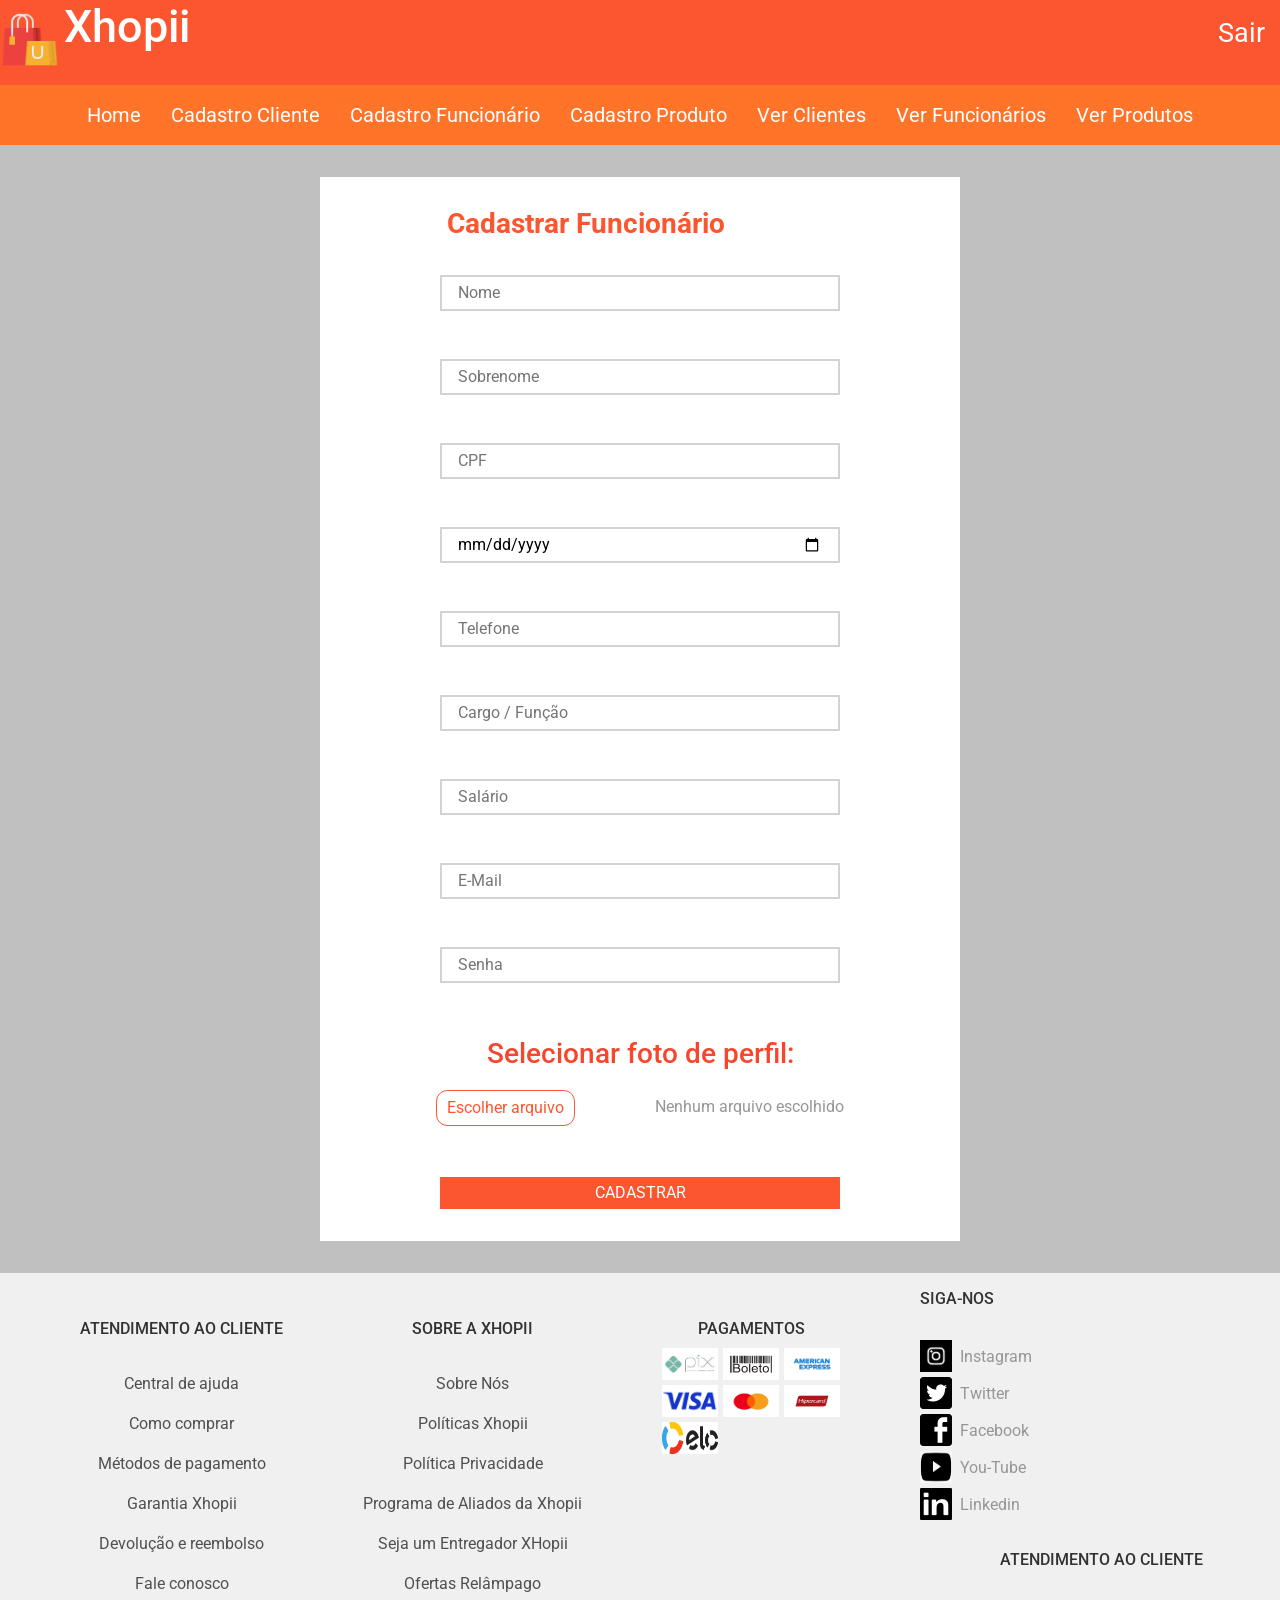
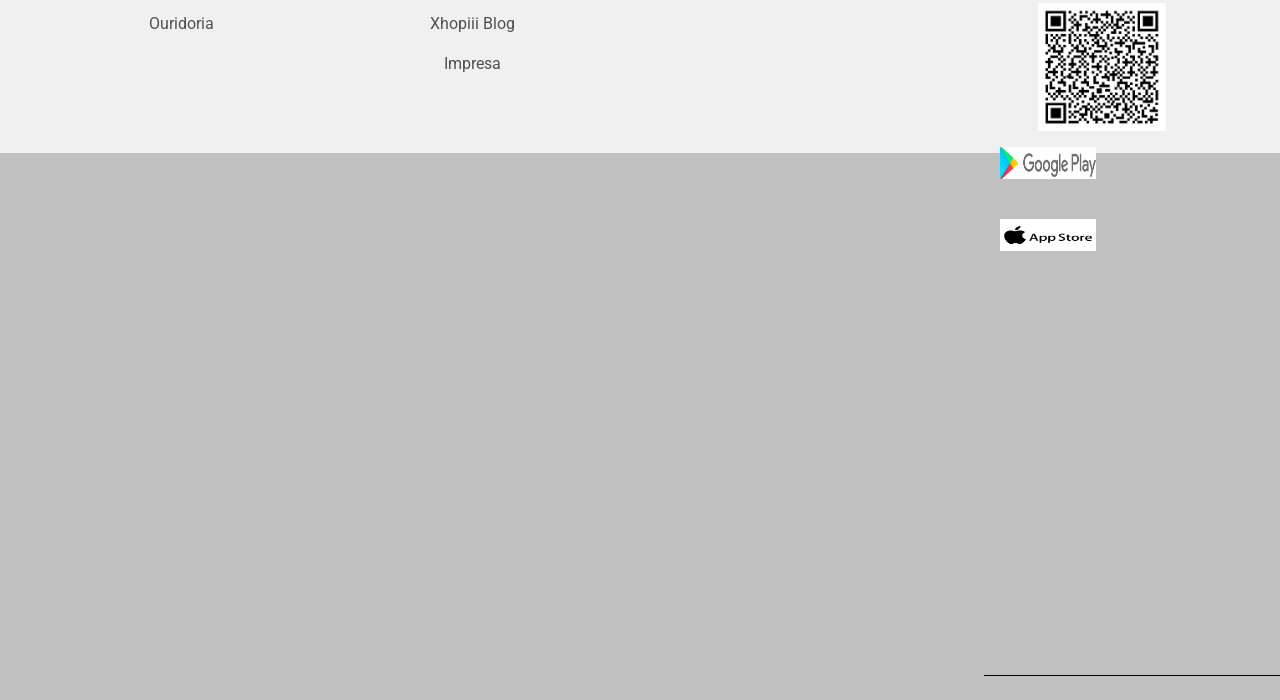
<file: view/CadastrarFuncionario.html>
<!DOCTYPE html>
<html lang="pt-BR">

<head>
    <meta charset="UTF-8">
    <link rel="shortcut icon" href="../assets/favicon\favicon.ico" type="img/x-ico">

    <link href="https://cdn.jsdelivr.net/npm/bootstrap@5.3.2/dist/css/bootstrap.min.css" rel="stylesheet"
        integrity="sha384-T3c6CoIi6uLrA9TneNEoa7RxnatzjcDSCmG1MXxSR1GAsXEV/Dwwykc2MPK8M2HN" crossorigin="anonymous">

    <link href='http://fonts.googleapis.com/css?family=Roboto' rel='stylesheet' type='text/css'>

    <link rel="stylesheet" type="text/css" href="../assets/style.css">

    <script type="text/javascript" src="../assets/script.js"></script>

    <title>Xhopii</title>
</head>

<body class="cadastrar-cliente">

    <header>
        <img src="../assets/img/logo.png">
        <h1>Xhopii</h1>
        <a class="btn-sair" href="Login.html"><p class="btn-sair">Sair</p></a>
    </header>
    <nav class="menu-horizontal">
        <ul>
            <li><a href="../index.html">Home</a></li>
            <li><a href="CadastroCliente.html">Cadastro Cliente</a></li>
            <li><a href="CadastrarFuncionario.html">Cadastro Funcionário</a></li>
            <li><a href="CadastrarProduto.html">Cadastro Produto</a></li>
            <li><a href="VerCliente.html">Ver Clientes</a></li>
            <li><a href="VerFuncionario.html">Ver Funcionários</a></li>
            <li><a href="VerProduto.html">Ver Produtos</a></li>
        </ul>
    </nav>

    <section class="forms-cadastrar">
        <h3 class="titulo-forms-funcionario">Cadastrar Funcionário</h3>
        <input class="forms" type="text" id="nome" name="nome" placeholder="Nome">
        <input class="forms" type="text" id="sobrenome" name="sobrenome" placeholder="Sobrenome">
        <input class="forms" type="text" id="cpf" name="cpf" placeholder="CPF">
        <input class="forms" type="date" id="data-nascimento" name="data-nascimento" placeholder="Data de Nascimento">
        <input class="forms" type="text" id="telefone" name="telefone" placeholder="Telefone">
        <input class="forms" type="text" id="cargo" name="cargo" placeholder="Cargo / Função">
        <input class="forms" type="text" id="salario" name="salario" placeholder="Salário">
        <input class="forms" type="text" id="email" name="email" placeholder="E-Mail">
        <input class="forms" type="password" id="senha" name="senha" placeholder="Senha">

        <h3>Selecionar foto de perfil:</h3>
        <section class="forms-upload">

            <section>
                <input class="forms-img-perfil" type="file" id="img-perfil">
                <label class="forms-img-perfil" for="img-perfil">Escolher arquivo</label>
            </section>
            <section>
                <p class="id-img-perfil" id="id-img-perfil">Nenhum arquivo escolhido</p>
            </section>

        </section>
        <input class="forms-btn-cadastrar" type="submit" id="cadastrar" name="cadastrar" value="CADASTRAR">
    </section>

    <footer class="rodape">
        <section class="rodape-divisao">
            <h3>ATENDIMENTO AO CLIENTE</h3>
            <br>
            <a class="text-footer">
                <p>Central de ajuda</p>
                <p>Como comprar</p>
                <p>Métodos de pagamento</p>
                <p>Garantia Xhopii</p>
                <p>Devolução e reembolso</p>
                <p>Fale conosco</p>
                <p>Ouridoria</p>
            </a>
        </section>

        <section class="rodape-divisao">
            <h3>SOBRE A XHOPII</h3>
            <br>
            <a class="text-footer">
                <p>Sobre Nós</p>
                <p>Políticas Xhopii</p>
                <p>Política Privacidade</p>
                <p>Programa de Aliados da Xhopii</p>
                <p>Seja um Entregador XHopii</p>
                <p>Ofertas Relâmpago</p>
                <p>Xhopiii Blog</p>
                <p>Impresa</p>
            </a>
        </section>

        <section class="rodape-divisao">
            <h3>PAGAMENTOS</h3>
            <section class="rodape-img-pagamento">
                <section class="grid-container">
                    <section class="grid-item"> <img src="../assets/img\pix-img.jpg"> </section>
                    <section class="grid-item"> <img src="../assets/img\boleto-img.jpg"> </section>
                    <section class="grid-item"> <img src="../assets/img\americanExpress-img.png"> </section>
                    <section class="grid-item"> <img src="../assets/img\visa-img.png"> </section>
                    <section class="grid-item"> <img src="../assets/img\mastercard-img.jpg"> </section>
                    <section class="grid-item"> <img src="../assets/img\hipercard-img.jpg"> </section>
                    <section class="grid-item"> <img src="../assets/img\elo-img.png"> </section>
                </section>
            </section>
        </section>

        <sectionv class="rodape-divisao">
            <h3>SIGA-NOS</h3>
            <section class="rodape-img-socialmedia">
                <br>
                <img src="../assets/img\instagram-img.jpg">
                <p class="txt-socialmedia">Instagram</p>
                <img src="../assets/img\twitter-img.png">
                <p class="txt-socialmedia">Twitter</p>
                <img src="../assets/img\facebook-img.png">
                <p class="txt-socialmedia">Facebook</p>
                <img src="../assets/img\youtube-img.png">
                <p class="txt-socialmedia">You-Tube</p>
                <img src="../assets/img\linkedin-img.png">
                <p class="txt-socialmedia">Linkedin</p>
            </section>
        </section>

        <section class="rodape-divisao">
            <h3>ATENDIMENTO AO CLIENTE</h3>
            <br>
            <img class="img-qrcode" src="../assets/img\qrcode.jpg">
            <section class="rodape-img-atendimento">

                <img src="../assets/img\googleplay-img.png">
                <br>
                <img src="../assets/img\applestore-img.png">
            </section>
        </section>
        <section class="footer-copyright"></section>
        <br>
        <divsection class="copyright">&copy; 2026 Xhopii. Todos os direitos reservados </section>
    </footer>
</body>
</html>
</file>
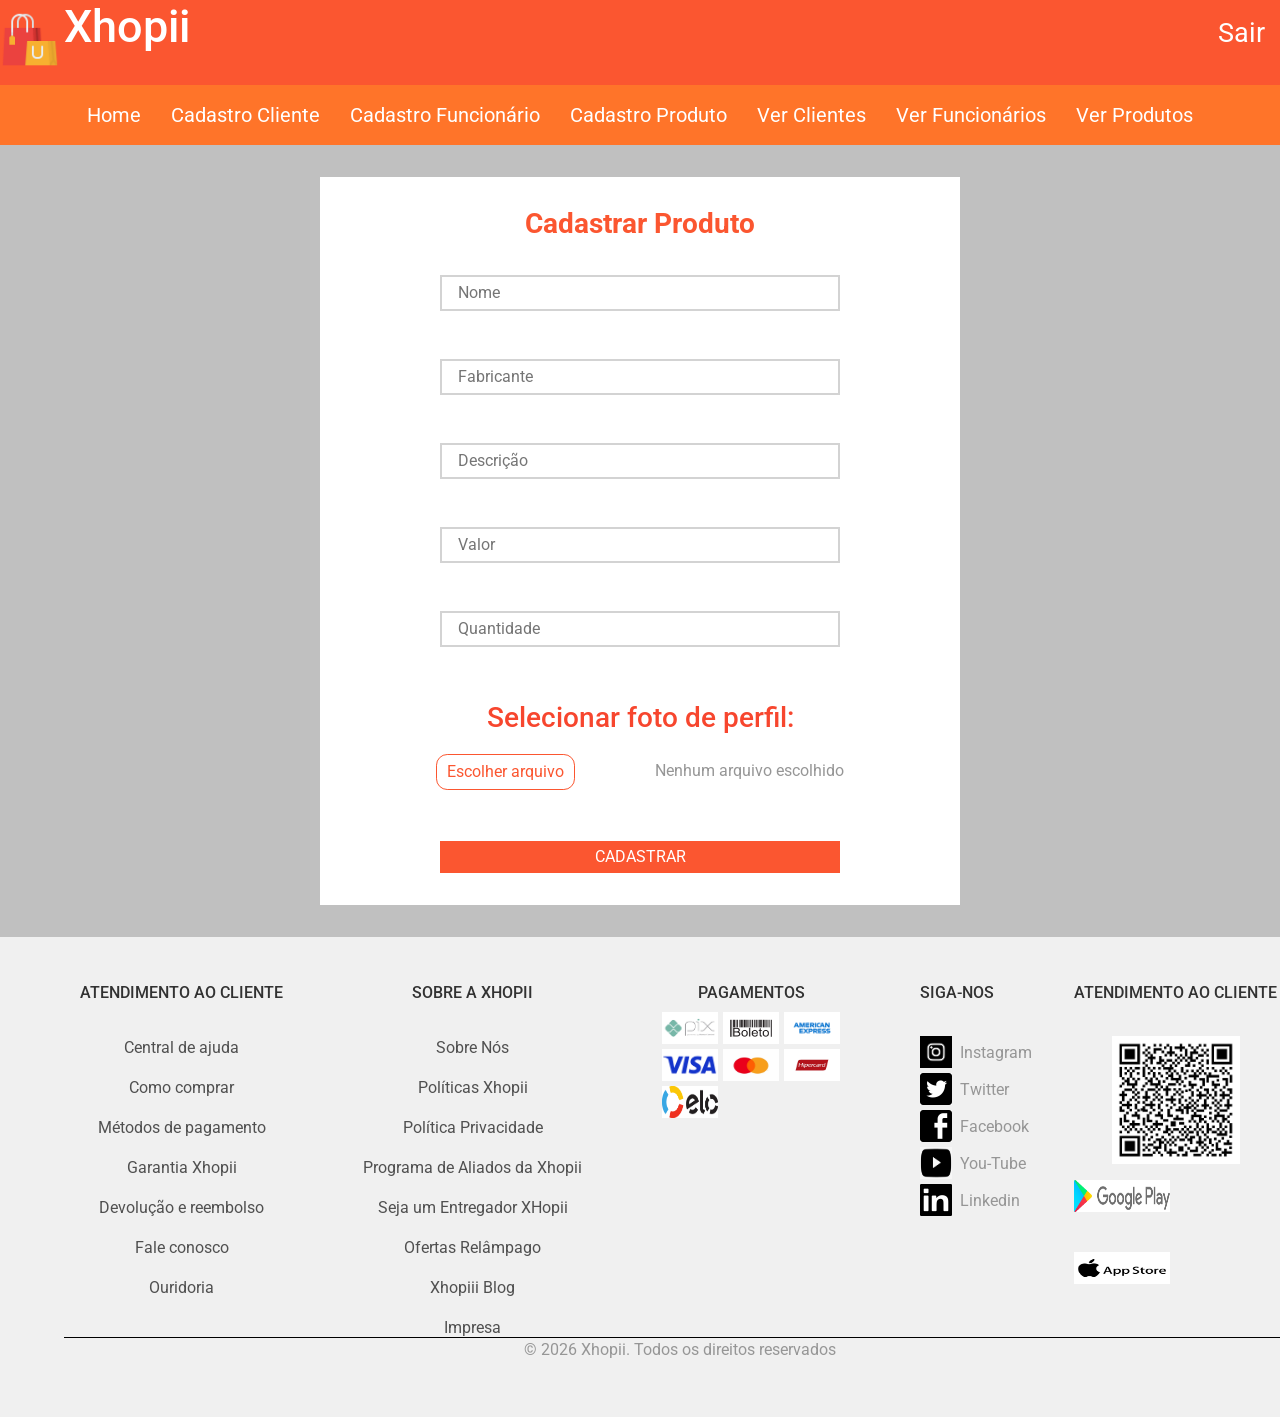
<file: view/CadastrarProduto.html>
<!DOCTYPE html>
<html lang="pt-BR">

<head>
    <meta charset="UTF-8">
    <link rel="shortcut icon" href="../assets/favicon\favicon.ico" type="img/x-ico">

    <link href="https://cdn.jsdelivr.net/npm/bootstrap@5.3.2/dist/css/bootstrap.min.css" rel="stylesheet"
        integrity="sha384-T3c6CoIi6uLrA9TneNEoa7RxnatzjcDSCmG1MXxSR1GAsXEV/Dwwykc2MPK8M2HN" crossorigin="anonymous">

    <link href='http://fonts.googleapis.com/css?family=Roboto' rel='stylesheet' type='text/css'>

    <link rel="stylesheet" type="text/css" href="../assets/style.css">

    <script type="text/javascript" src="../assets/script.js"></script>

    <title>Xhopii</title>
</head>

<body class="cadastrar-cliente">

    <header>
        <img src="../assets/img/logo.png">
        <h1>Xhopii</h1>
        <a class="btn-sair" href="Login.html"><p class="btn-sair">Sair</p></a>
    </header>
    <nav class="menu-horizontal">
        <ul>
            <li><a href="../index.html">Home</a></li>
            <li><a href="CadastroCliente.html">Cadastro Cliente</a></li>
            <li><a href="CadastrarFuncionario.html">Cadastro Funcionário</a></li>
            <li><a href="CadastrarProduto.html">Cadastro Produto</a></li>
            <li><a href="VerCliente.html">Ver Clientes</a></li>
            <li><a href="VerFuncionario.html">Ver Funcionários</a></li>
            <li><a href="VerProduto.html">Ver Produtos</a></li>
        </ul>
    </nav>

    <section class="forms-cadastrar">
        <h3 class="titulo-forms-produto">Cadastrar Produto</h3>
        <input class="forms" type="text" id="nome" name="nome" placeholder="Nome">
        <input class="forms" type="text" id="fabricante" name="fabricante" placeholder="Fabricante">    
        <input class="forms" type="text" id="descricao" name="descricao" placeholder="Descrição">    
        <input class="forms" type="text" id="valor" name="valor" placeholder="Valor">    
        <input class="forms" type="text" id="quantidade" name="quantidade" placeholder="Quantidade">    
            

        <h3>Selecionar foto de perfil:</h3>
        <section class="forms-upload">

            <section>
                <input class="forms-img-perfil" type="file" id="img-perfil">
                <label class="forms-img-perfil" for="img-perfil">Escolher arquivo</label>
            </section>
            <section>
                <p class="id-img-perfil" id="id-img-perfil">Nenhum arquivo escolhido</p>
            </section>

        </section>
        <input class="forms-btn-cadastrar" type="submit" id="cadastrar" name="cadastrar" value="CADASTRAR">
    </section>

    <footer class="rodape">
        <section class="rodape-divisao">
            <h3>ATENDIMENTO AO CLIENTE</h3>
            <br>
            <a class="text-footer">
                <p>Central de ajuda</p>
                <p>Como comprar</p>
                <p>Métodos de pagamento</p>
                <p>Garantia Xhopii</p>
                <p>Devolução e reembolso</p>
                <p>Fale conosco</p>
                <p>Ouridoria</p>
            </a>
        </section>

        <section class="rodape-divisao">
            <h3>SOBRE A XHOPII</h3>
            <br>
            <a class="text-footer">
                <p>Sobre Nós</p>
                <p>Políticas Xhopii</p>
                <p>Política Privacidade</p>
                <p>Programa de Aliados da Xhopii</p>
                <p>Seja um Entregador XHopii</p>
                <p>Ofertas Relâmpago</p>
                <p>Xhopiii Blog</p>
                <p>Impresa</p>
            </a>
        </section>

        <section class="rodape-divisao">
            <h3>PAGAMENTOS</h3>
            <section class="rodape-img-pagamento">
                <section class="grid-container">
                    <section class="grid-item"> <img src="../assets/img\pix-img.jpg"> </section>
                    <section class="grid-item"> <img src="../assets/img\boleto-img.jpg"> </section>
                    <section class="grid-item"> <img src="../assets/img\americanExpress-img.png"> </section>
                    <section class="grid-item"> <img src="../assets/img\visa-img.png"> </section>
                    <section class="grid-item"> <img src="../assets/img\mastercard-img.jpg"> </section>
                    <section class="grid-item"> <img src="../assets/img\hipercard-img.jpg"> </section>
                    <section class="grid-item"> <img src="../assets/img\elo-img.png"> </section>
                </section>
            </section>
        </section>

        <section class="rodape-divisao">
            <h3>SIGA-NOS</h3>
            <section class="rodape-img-socialmedia">
                <br>
                <img src="../assets/img\instagram-img.jpg">
                <p class="txt-socialmedia">Instagram</p>
                <img src="../assets/img\twitter-img.png">
                <p class="txt-socialmedia">Twitter</p>
                <img src="../assets/img\facebook-img.png">
                <p class="txt-socialmedia">Facebook</p>
                <img src="../assets/img\youtube-img.png">
                <p class="txt-socialmedia">You-Tube</p>
                <img src="../assets/img\linkedin-img.png">
                <p class="txt-socialmedia">Linkedin</p>
            </section>
        </section>

        <section class="rodape-divisao">
            <h3>ATENDIMENTO AO CLIENTE</h3>
            <br>
            <img class="img-qrcode" src="../assets/img\qrcode.jpg">
            <section class="rodape-img-atendimento">

                <img src="../assets/img\googleplay-img.png">
                <br>
                <img src="../assets/img\applestore-img.png">
            </section>
        </section>
        <section class="footer-copyright"></section>
        <br>
        <section class="copyright">&copy; 2026 Xhopii. Todos os direitos reservados </section>
    </footer>
</body>
</html>
</file>
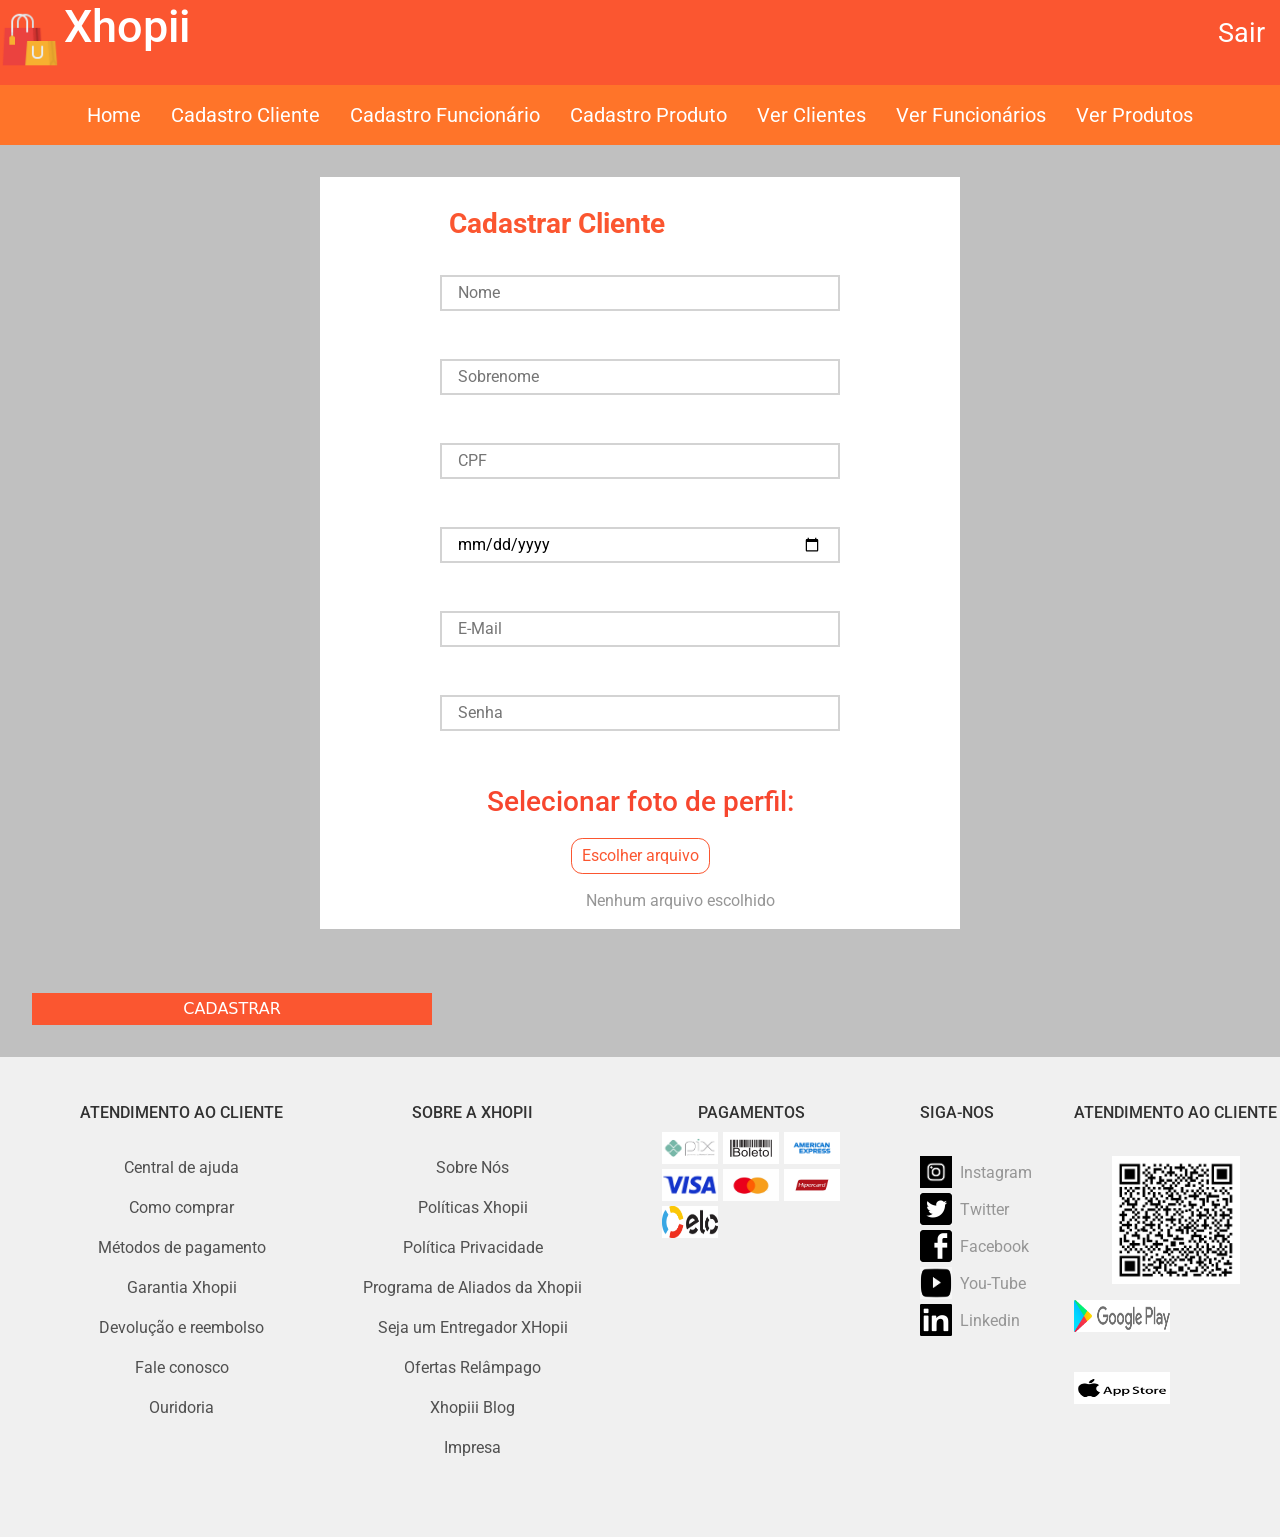
<file: view/CadastroCliente.html>
<!DOCTYPE html>
<html lang="pt-BR">

<head>
    <meta charset="UTF-8">
    <link rel="shortcut icon" href="../assets/favicon\favicon.ico" type="img/x-ico">

    <link href="https://cdn.jsdelivr.net/npm/bootstrap@5.3.2/dist/css/bootstrap.min.css" rel="stylesheet"
        integrity="sha384-T3c6CoIi6uLrA9TneNEoa7RxnatzjcDSCmG1MXxSR1GAsXEV/Dwwykc2MPK8M2HN" crossorigin="anonymous">

    <link href='http://fonts.googleapis.com/css?family=Roboto' rel='stylesheet' type='text/css'>

    <link rel="stylesheet" type="text/css" href="../assets/style.css">

    <script type="text/javascript" src="../assets/script.js"></script>

    <title>Xhopii</title>
</head>

<body class="cadastrar-cliente">

    <header>
        <img src="../assets/img/logo.png">
        <h1>Xhopii</h1>
        <a class="btn-sair" href="Login.html"><p class="btn-sair">Sair</p></a>
    </header>
    <nav class="menu-horizontal">
        <ul>
            <li><a href="../index.html">Home</a></li>
            <li><a href="CadastroCliente.html">Cadastro Cliente</a></li>
            <li><a href="CadastrarFuncionario.html">Cadastro Funcionário</a></li>
            <li><a href="CadastrarProduto.html">Cadastro Produto</a></li>
            <li><a href="VerCliente.html">Ver Clientes</a></li>
            <li><a href="VerFuncionario.html">Ver Funcionários</a></li>
            <li><a href="VerProduto.html">Ver Produtos</a></li>
        </ul>
    </nav>

    <section class="forms-cadastrar">
        <h3 class="titulo-forms-cliente">Cadastrar Cliente</h3>
        <input class="forms" type="text" id="nome" name="nome" placeholder="Nome">
        <input class="forms" type="text" id="sobrenome" name="sobrenome" placeholder="Sobrenome">
        <input class="forms" type="text" id="cpf" name="cpf" placeholder="CPF">
        <input class="forms" type="date" id="data-nascimento" name="data-nascimento" placeholder="Data de Nascimento">
        <input class="forms" type="text" id="email" name="email" placeholder="E-Mail">
        <input class="forms" type="password" id="senha" name="senha" placeholder="Senha">

        <h3>Selecionar foto de perfil:</h3>
        <section class="forms-upload">

            <disectionv>
                <input class="forms-img-perfil" type="file" id="img-perfil">
                <label class="forms-img-perfil" for="img-perfil">Escolher arquivo</label>
            </section>
            <section>
                <p class="id-img-perfil" id="id-img-perfil">Nenhum arquivo escolhido</p>
            </section>

        </section>
        <input class="forms-btn-cadastrar" type="submit" id="cadastrar" name="cadastrar" value="CADASTRAR">
    </section>

    <footer class="rodape">
        <section class="rodape-divisao">
            <h3>ATENDIMENTO AO CLIENTE</h3>
            <br>
            <a class="text-footer">
                <p>Central de ajuda</p>
                <p>Como comprar</p>
                <p>Métodos de pagamento</p>
                <p>Garantia Xhopii</p>
                <p>Devolução e reembolso</p>
                <p>Fale conosco</p>
                <p>Ouridoria</p>
            </a>
        </section>

        <section class="rodape-divisao">
            <h3>SOBRE A XHOPII</h3>
            <br>
            <a class="text-footer">
                <p>Sobre Nós</p>
                <p>Políticas Xhopii</p>
                <p>Política Privacidade</p>
                <p>Programa de Aliados da Xhopii</p>
                <p>Seja um Entregador XHopii</p>
                <p>Ofertas Relâmpago</p>
                <p>Xhopiii Blog</p>
                <p>Impresa</p>
            </a>
        </section>

        <section class="rodape-divisao">
            <h3>PAGAMENTOS</h3>
            <section class="rodape-img-pagamento">
                <section class="grid-container">
                    <section class="grid-item"> <img src="../assets/img\pix-img.jpg"> </section>
                    <section class="grid-item"> <img src="../assets/img\boleto-img.jpg"> </section>
                    <section class="grid-item"> <img src="../assets/img\americanExpress-img.png"> </section>
                    <section class="grid-item"> <img src="../assets/img\visa-img.png"> </section>
                    <section class="grid-item"> <img src="../assets/img\mastercard-img.jpg"> </section>
                    <section class="grid-item"> <img src="../assets/img\hipercard-img.jpg"> </section>
                    <section class="grid-item"> <img src="../assets/img\elo-img.png"> </section>
                </section>
            </section>
        </section>

        <section class="rodape-divisao">
            <h3>SIGA-NOS</h3>
            <section class="rodape-img-socialmedia">
                <br>
                <img src="../assets/img\instagram-img.jpg">
                <p class="txt-socialmedia">Instagram</p>
                <img src="../assets/img\twitter-img.png">
                <p class="txt-socialmedia">Twitter</p>
                <img src="../assets/img\facebook-img.png">
                <p class="txt-socialmedia">Facebook</p>
                <img src="../assets/img\youtube-img.png">
                <p class="txt-socialmedia">You-Tube</p>
                <img src="../assets/img\linkedin-img.png">
                <p class="txt-socialmedia">Linkedin</p>
            </section>
        </section>

        <section class="rodape-divisao">
            <h3>ATENDIMENTO AO CLIENTE</h3>
            <br>
            <img class="img-qrcode" src="../assets/img\qrcode.jpg">
            <section class="rodape-img-atendimento">

                <img src="../assets/img\googleplay-img.png">
                <br>
                <img src="../assets/img\applestore-img.png">
            </section>
        </section>
        <section class="footer-copyright"></div>
        <br>
        <section class="copyright">&copy; 2026 Xhopii. Todos os direitos reservados </section>
    </footer>
</body>
</html>
</file>
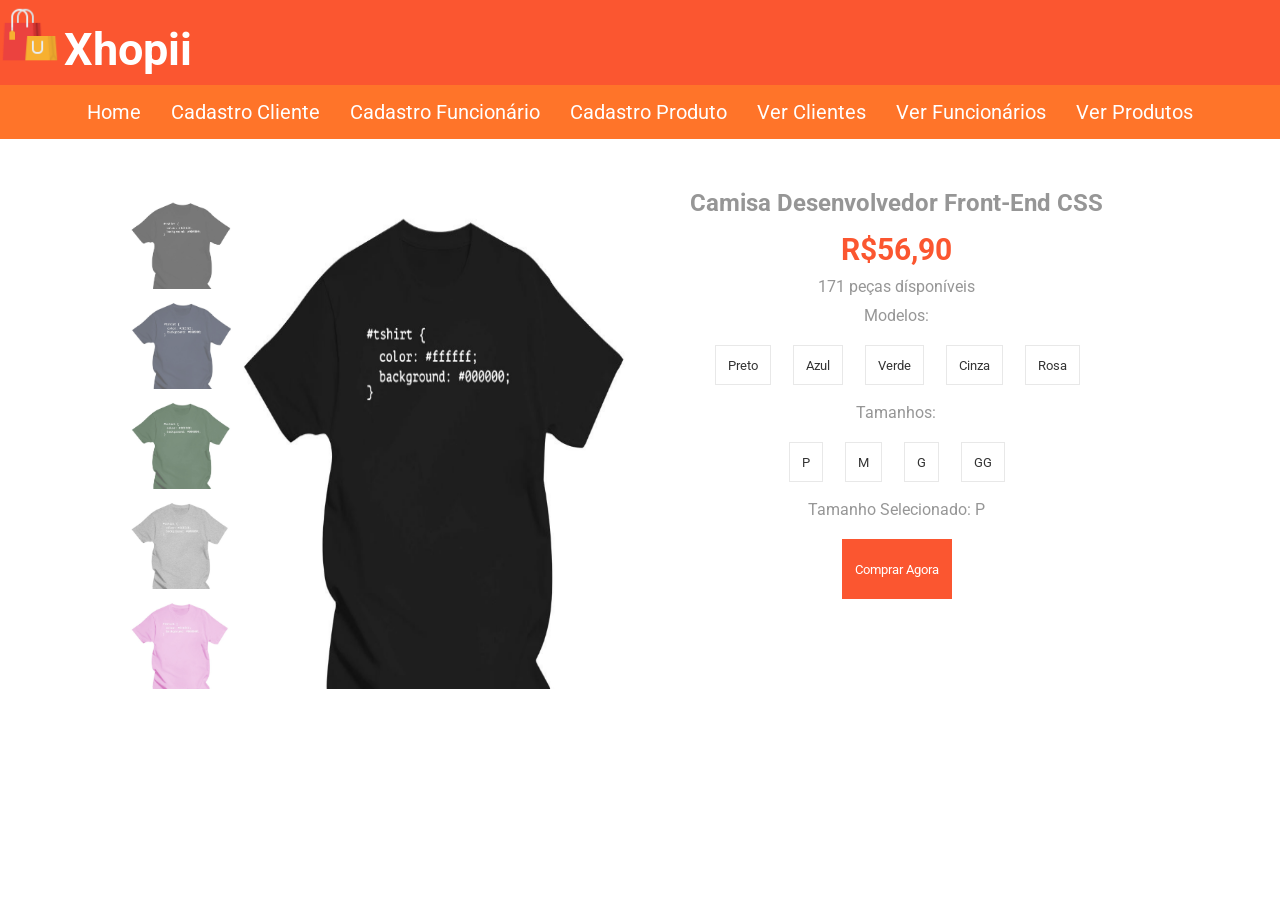
<file: view/Camiseta.html>
<!DOCTYPE html>
<html lang="pt-BR">
<head>
    <meta charset="UTF-8">
    <link rel="shortcut icon" href="assets/favicon\favicon.ico" type="img/x-ico">
    <link href='http://fonts.googleapis.com/css?family=Roboto' rel='stylesheet' type='text/css'>
    <link rel="stylesheet" type="text/css" href="../assets/style.css">
    <script type="text/javascript" src="../assets/script.js"></script>
    <title>Xhopii</title>
</head>
<body>
    
    <header>
        <img src="../assets/img/logo.png">
        <h1>Xhopii</h1>
    </header>
    <nav class="menu-horizontal">
        <ul>
            <li><a href="../index.html">Home</a></li>
            <li><a href="CadastroCliente.html">Cadastro Cliente</a></li>
            <li><a href="CadastrarFuncionario.html">Cadastro Funcionário</a></li>
            <li><a href="CadastrarProduto.html">Cadastro Produto</a></li>
            <li><a href="VerCliente.html">Ver Clientes</a></li>
            <li><a href="VerFuncionario.html">Ver Funcionários</a></li>
            <li><a href="VerProduto.html">Ver Produtos</a></li>
        </ul>
    </nav>
    <section class="produto-imagem">
        <section class="produto-miniatura">
            <img id="produto1" onclick="TrocarImg(this)" src="../assets/img/produto1.png">
            <img id="produto2" onclick="TrocarImg(this)" src="../assets/img/produto2.png">
            <img id="produto3" onclick="TrocarImg(this)" src="../assets/img/produto3.png">
            <img id="produto4" onclick="TrocarImg(this)" src="../assets/img/produto4.png">
            <img id="produto5" onclick="TrocarImg(this)" src="../assets/img/produto5.png">
        </section>
        <section class="produto-principal">
            <img id="imgPrincipal" src="../assets/img/produto1.png">
        </section>
    </section>

    <section class="produto-detalhes">
        <h1>Camisa Desenvolvedor Front-End CSS</h1>
        <h2 id="precoProduto">R$56,90</h2>
        <p id="qtdDisponivel" >171 peças dísponíveis</p>
        <p>Modelos:</p>
        <button class="botao" id="btnModeloPreto" onclick="TrocarImg(this)">Preto</button>
        <button class="botao" id="btnModeloAzul" onclick="TrocarImg(this)">Azul</button>
        <button class="botao" id="btnModeloVerde" onclick="TrocarImg(this)">Verde</button>
        <button class="botao" id="btnModeloCinza" onclick="TrocarImg(this)">Cinza</button>
        <button class="botao" id="btnModeloRosa" onclick="TrocarImg(this)">Rosa</button>

        <p>Tamanhos:</p>
        <button class="botao" id="btnTamanhoP" onclick="TrocarTamanho(this)">P</button>
        <button class="botao" id="btnTamanhoM" onclick="TrocarTamanho(this)">M</button>
        <button class="botao" id="btnTamanhoG" onclick="TrocarTamanho(this)">G</button>
        <button class="botao" id="btnTamanhoGG" onclick="TrocarTamanho(this)">GG</button>
        <p id="tamanhoSelecionado" >Tamanho Selecionado: P</p>
        <button id="botaoComprar">Comprar Agora</button>
    </section>
</body>
</html>
</file>
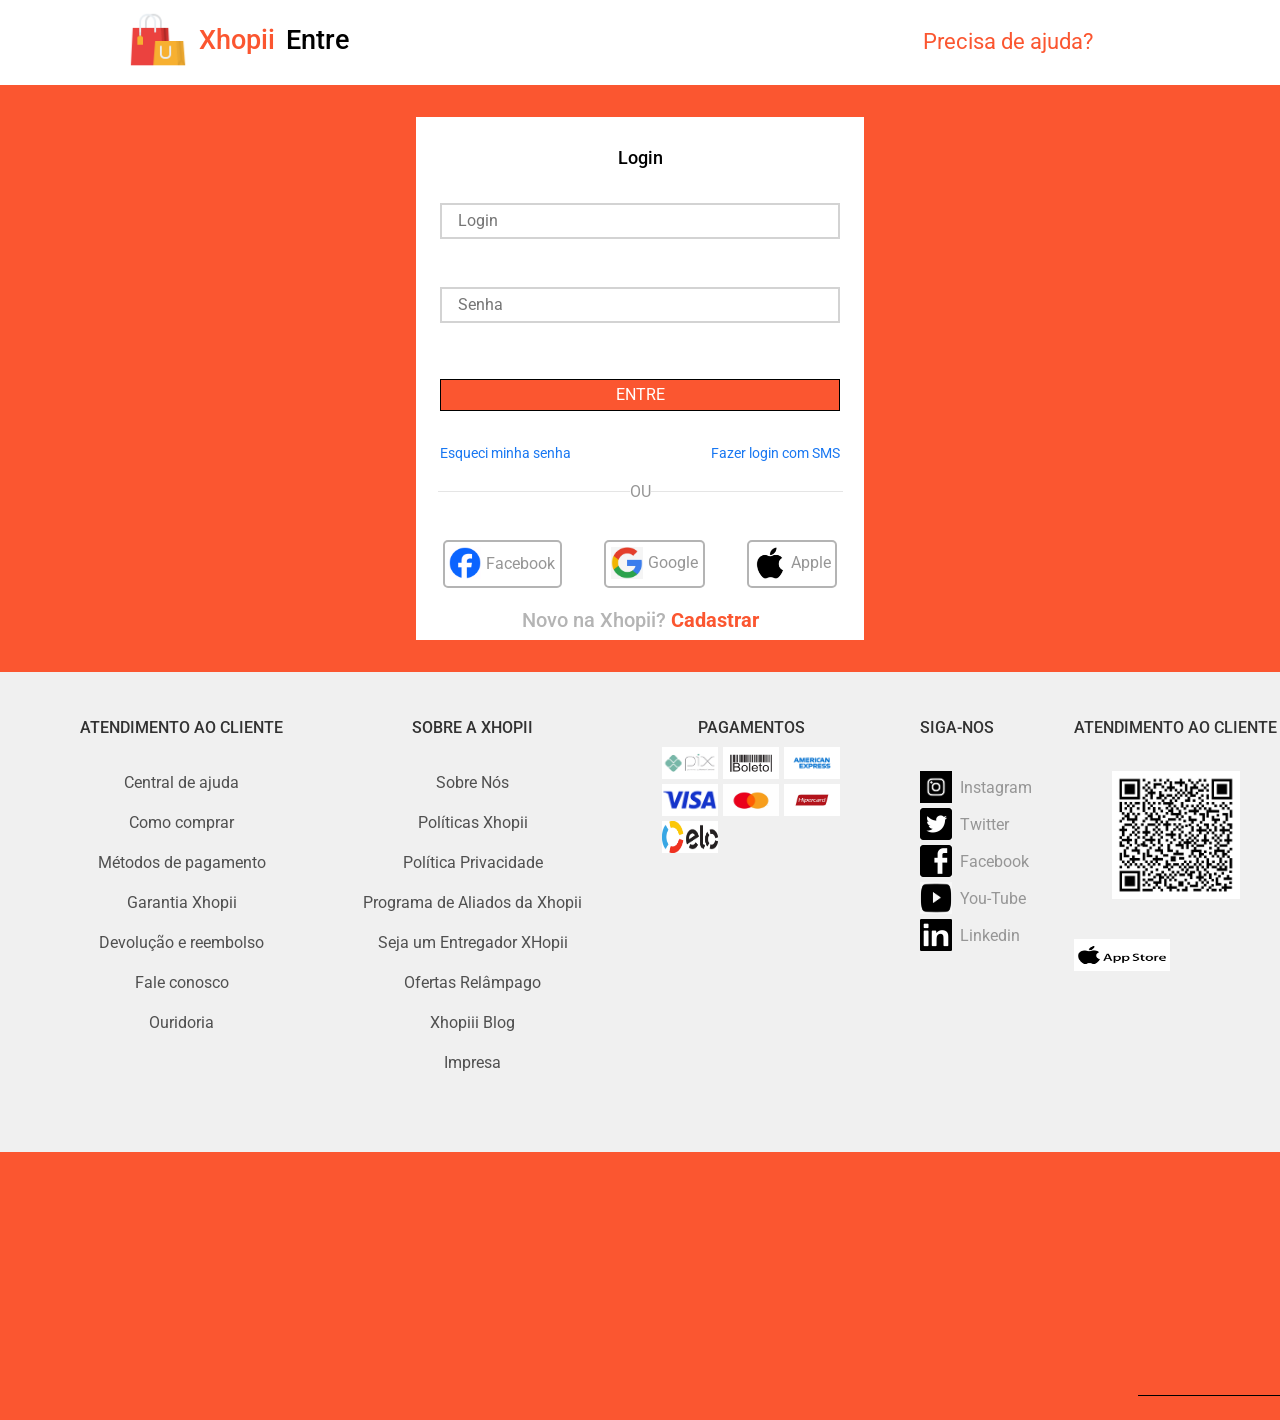
<file: view/Login.html>
<!DOCTYPE html>
<html lang="pt-BR">

<head>
    <meta charset="UTF-8">
    <link rel="shortcut icon" href="../assets/favicon\favicon.ico" type="img/x-ico">

    <link href="https://cdn.jsdelivr.net/npm/bootstrap@5.3.2/dist/css/bootstrap.min.css" rel="stylesheet"
        integrity="sha384-T3c6CoIi6uLrA9TneNEoa7RxnatzjcDSCmG1MXxSR1GAsXEV/Dwwykc2MPK8M2HN" crossorigin="anonymous">

    <link href='http://fonts.googleapis.com/css?family=Roboto' rel='stylesheet' type='text/css'>

    <link rel="stylesheet" type="text/css" href="../assets/style.css">

    <script type="text/javascript" src="../assets/script.js"></script>

    <title>xhopii</title>
</head>

<body class="tela-login">

    <header class="header-login">
        <img class="img-header-login" src="../assets/img/logo.png">
        <h1 class="h1-logo-login">Xhopii</h1>
        <h1 class="h1-header-login">Entre</h1>
        <a class="btn-precisa-ajuda"><p class="btn-precisa-ajuda">Precisa de ajuda?</p></a>
    </header>

    <section class="forms-login">
        <h3 class="titulo-forms-login">Login</h3>
        <input class="forms" type="text" id="login" placeholder="Login">
        <input class="forms" type="password" id="senha" placeholder="Senha">
        <a href="../index.html"><button class="forms-btn-entrar" href="../Index.html">ENTRE</button></a>

        <section class="recuperacao-conta">


            <a calss="recuperacao" href="RedefinirSenha.html"><p class="recuperacao">Esqueci minha senha</p></a>
            <p class="recuperacao">Fazer login com SMS</p>
        </section>
        
        <section class="divisoria">
            <section class="linha-divisoria">
                <hr/>
            </section>
            <section class="text-divisoria">
                <p>OU</p>
            </section>
            <section class="linha-divisoria">
                <hr/>
            </section>
        </section>
            
        <section class="tipos-alternativos">
            
            <section class="alternativa">
                <img class="img-alternativa" src="../assets/img/facebook-img-color.png">
                <p class="p-alternativa">Facebook</p>
            </section>

            <section class="alternativa">
                <img class="img-alternativa" src="../assets/img/google-img-color.png">
                <p class="p-alternativa">Google</p>
            </section>

            <section class="alternativa">
                <img class="img-alternativa" src="../assets/img/apple-img-color.png">
                <p class="p-alternativa">Apple</p>
            </section>

        </section>
        <h5 class="legenda-redirecionar">Novo na Xhopii? <a class="redirecionar-cadastro" href="CadastrarCliente.html">Cadastrar</a></h5>

        
    </section>

    


    <footer class="rodape">
        <section class="rodape-divisao">
            <h3>ATENDIMENTO AO CLIENTE</h3>
            <br>
            <a class="text-footer">
                <p>Central de ajuda</p>
                <p>Como comprar</p>
                <p>Métodos de pagamento</p>
                <p>Garantia Xhopii</p>
                <p>Devolução e reembolso</p>
                <p>Fale conosco</p>
                <p>Ouridoria</p>
            </a>
        </section>

        <section class="rodape-divisao">
            <h3>SOBRE A XHOPII</h3>
            <br>
            <a class="text-footer">
                <p>Sobre Nós</p>
                <p>Políticas Xhopii</p>
                <p>Política Privacidade</p>
                <p>Programa de Aliados da Xhopii</p>
                <p>Seja um Entregador XHopii</p>
                <p>Ofertas Relâmpago</p>
                <p>Xhopiii Blog</p>
                <p>Impresa</p>
            </a>
        </section>

        <section class="rodape-divisao">
            <h3>PAGAMENTOS</h3>
            <section class="rodape-img-pagamento">
                <section class="grid-container">
                    <section class="grid-item"> <img src="../assets/img\pix-img.jpg"> </section>
                    <section class="grid-item"> <img src="../assets/img\boleto-img.jpg"> </section>
                    <section class="grid-item"> <img src="../assets/img\americanExpress-img.png"> </section>
                    <section class="grid-item"> <img src="../assets/img\visa-img.png"> </section>
                    <section class="grid-item"> <img src="../assets/img\mastercard-img.jpg"> </section>
                    <section class="grid-item"> <img src="../assets/img\hipercard-img.jpg"> </section>
                    <section class="grid-item"> <img src="../assets/img\elo-img.png"> </section>
                </section>
            </section>
        </section>



        <section class="rodape-divisao">
            <h3>SIGA-NOS</h3>
            <section class="rodape-img-socialmedia">
                <br>
                <img src="../assets/img\instagram-img.jpg">
                <p class="txt-socialmedia">Instagram</p>
                <img src="../assets/img\twitter-img.png">
                <p class="txt-socialmedia">Twitter</p>
                <img src="../assets/img\facebook-img.png">
                <p class="txt-socialmedia">Facebook</p>
                <img src="../assets/img\youtube-img.png">
                <p class="txt-socialmedia">You-Tube</p>
                <img src="../assets/img\linkedin-img.png">
                <p class="txt-socialmedia">Linkedin</p>
            </section>
        </section>

        <section class="rodape-divisao">
            <h3>ATENDIMENTO AO CLIENTE</h3>
            <br>
            <img class="img-qrcode" src="../assets/img\qrcode.jpg">
            <section class="rodape-img-atendimento">

                <section src="../assets/img\googleplay-img.png">
                <br>
                <img src="../assets/img\applestore-img.png">
            </section>
        </section>
        <section class="footer-copyright"></dsectioniv>
        <br>
        <section class="copyright">&copy; 2026 Xhopii. Todos os direitos reservados </section>
    </footer>

    <script src="https://cdn.jsdelivr.net/npm/bootstrap@5.3.2/dist/js/bootstrap.bundle.min.js"
        integrity="sha384-C6RzsynM9kWDrMNeT87bh95OGNyZPhcTNXj1NW7RuBCsyN/o0jlpcV8Qyq46cDfL"
        crossorigin="anonymous"></script>
</body>
</html>
</file>
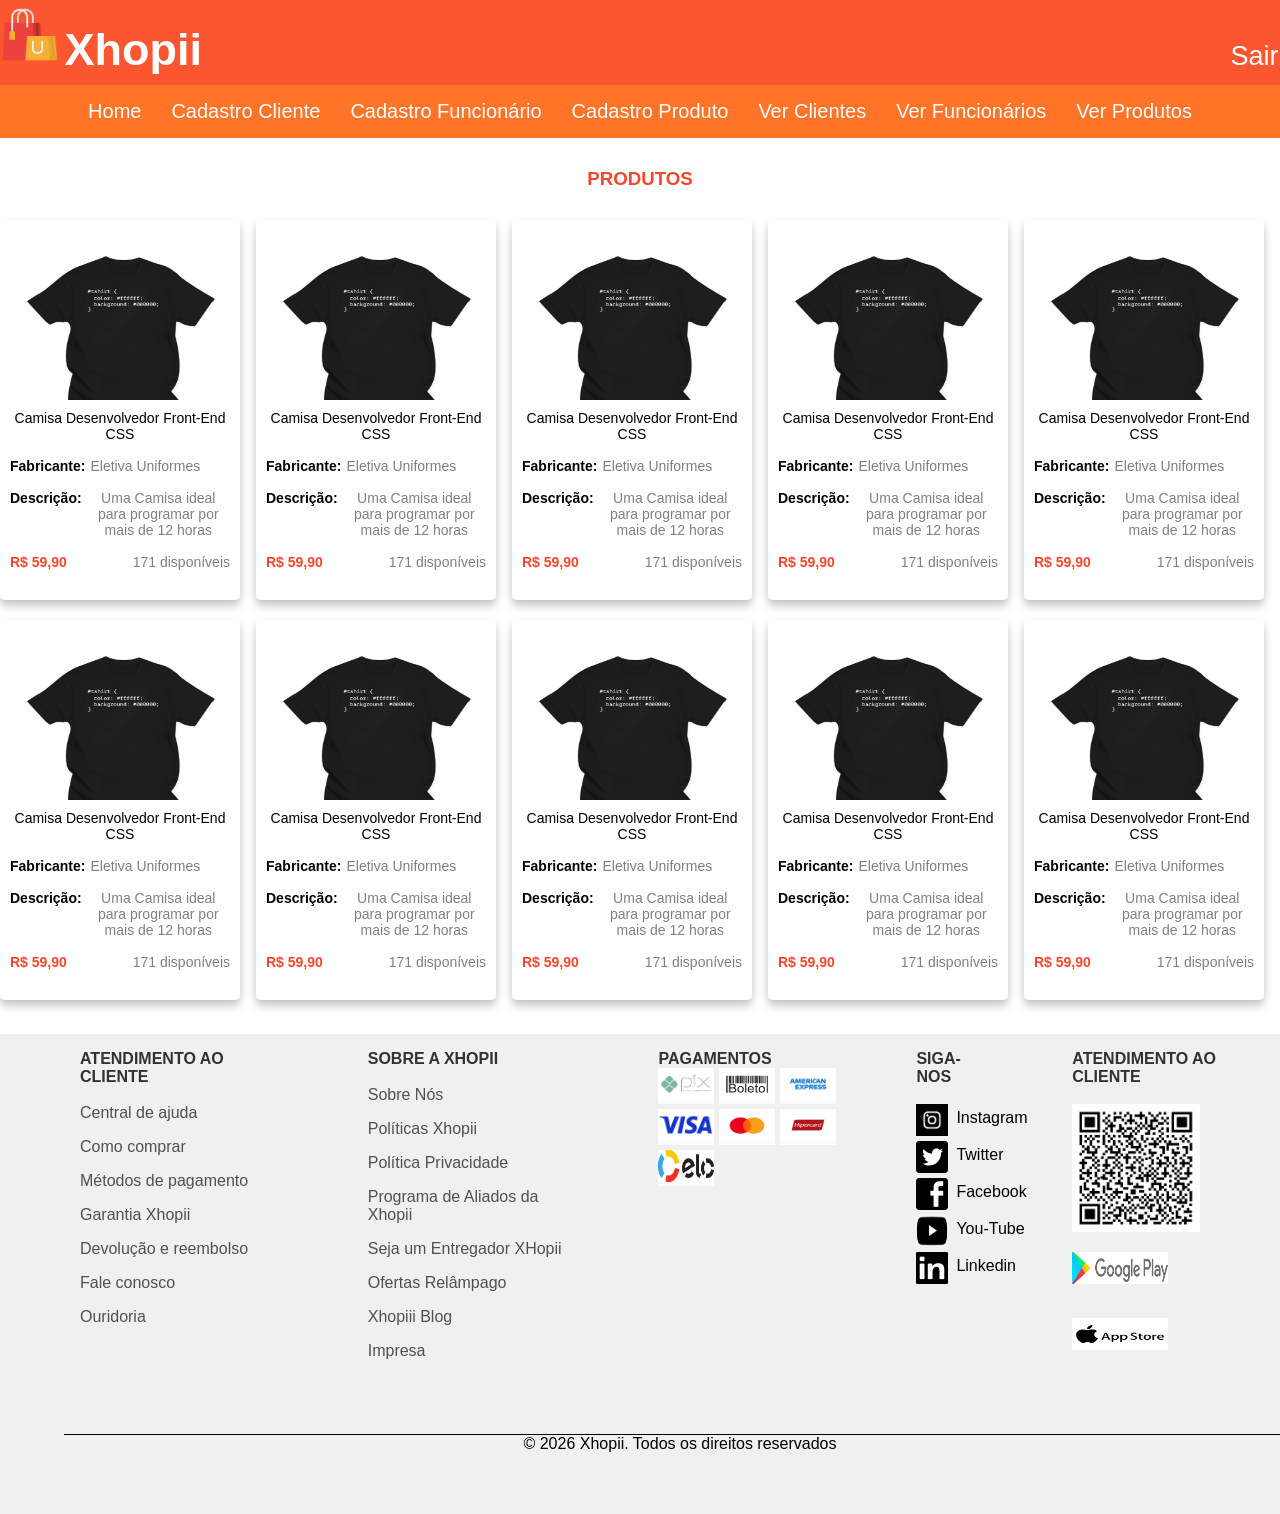
<file: view/VerProduto.html>
<!DOCTYPE html>
<html lang="pt-BR">

<head>
  <meta charset="UTF-8" />
  <link rel="shortcut icon" href="../assets/favicon\favicon.ico" type="img/x-ico">

  <meta name="viewport" content="width=device-width, initial-scale=1.0" />

  <link rel="stylesheet" href="../assets/style.css" />

  <script type="text/javascript" src="../assets/script.js"></script>

  <title>Xhpope</title>
</head>
<body class="ver-produto">
  <header>
    <img src="../assets/img/logo.png">
    <h1>Xhopii</h1>
    <a class="btn-sair" href="Login.html"><p class="btn-sair">Sair</p></a>
  </header>
  <nav class="menu-horizontal">
    <ul>
        <li><a href="../index.html">Home</a></li>
        <li><a href="CadastroCliente.html">Cadastro Cliente</a></li>
        <li><a href="CadastrarFuncionario.html">Cadastro Funcionário</a></li>
        <li><a href="CadastrarProduto.html">Cadastro Produto</a></li>
        <li><a href="VerCliente.html">Ver Clientes</a></li>
        <li><a href="VerFuncionario.html">Ver Funcionários</a></li>
        <li><a href="VerProduto.html">Ver Produtos</a></li>
    </ul>
</nav>

  <section class="section-produtos">
    <h3>PRODUTOS</h3>
    <a href="../index.html">
      <div class="grade-camisetas">
        <div class="camiseta">
          <div class="img">
            <img src="../assets/img/produto1.png" alt="" />
          </div>
          <p>Camisa Desenvolvedor Front-End CSS</p>
          <br />
          <div class="info1">
            <b>Fabricante: </b>
            <p>Eletiva Uniformes</p>
          </div>
          <br />
          <div class="info2">
            <b>Descrição: </b>
            <p>Uma Camisa ideal para programar por mais de 12 horas</p>
          </div>
          <br />
          <div class="info3">
            <b>R$ 59,90</b>
            <p>171 disponíveis</p>
          </div>
        </div>
  
        <div class="camiseta">
          <div class="img">
            <img src="../assets/img/produto1.png" alt="" />
          </div>
          <p>Camisa Desenvolvedor Front-End CSS</p>
          <br />
          <div class="info1">
            <b>Fabricante: </b>
            <p>Eletiva Uniformes</p>
          </div>
          <br />
          <div class="info2">
            <b>Descrição: </b>
            <p>Uma Camisa ideal para programar por mais de 12 horas</p>
          </div>
          <br />
          <div class="info3">
            <b>R$ 59,90</b>
            <p>171 disponíveis</p>
          </div>
        </div>
  
        <div class="camiseta">
          <div class="img">
            <img src="../assets/img/produto1.png" alt="" />
          </div>
          <p>Camisa Desenvolvedor Front-End CSS</p>
          <br />
          <div class="info1">
            <b>Fabricante: </b>
            <p>Eletiva Uniformes</p>
          </div>
          <br />
          <div class="info2">
            <b>Descrição: </b>
            <p>Uma Camisa ideal para programar por mais de 12 horas</p>
          </div>
          <br />
          <div class="info3">
            <b>R$ 59,90</b>
            <p>171 disponíveis</p>
          </div>
        </div>
  
        <div class="camiseta">
          <div class="img">
            <img src="../assets/img/produto1.png" alt="" />
          </div>
          <p>Camisa Desenvolvedor Front-End CSS</p>
          <br />
          <div class="info1">
            <b>Fabricante: </b>
            <p>Eletiva Uniformes</p>
          </div>
          <br />
          <div class="info2">
            <b>Descrição: </b>
            <p>Uma Camisa ideal para programar por mais de 12 horas</p>
          </div>
          <br />
          <div class="info3">
            <b>R$ 59,90</b>
            <p>171 disponíveis</p>
          </div>
        </div>
  
        <div class="camiseta">
          <div class="img">
            <img src="../assets/img/produto1.png" alt="" />
          </div>
          <p>Camisa Desenvolvedor Front-End CSS</p>
          <br />
          <div class="info1">
            <b>Fabricante: </b>
            <p>Eletiva Uniformes</p>
          </div>
          <br />
          <div class="info2">
            <b>Descrição: </b>
            <p>Uma Camisa ideal para programar por mais de 12 horas</p>
          </div>
          <br />
          <div class="info3">
            <b>R$ 59,90</b>
            <p>171 disponíveis</p>
          </div>
        </div>
  
        <div class="camiseta">
          <div class="img">
            <img src="../assets/img/produto1.png" alt="" />
          </div>
          <p>Camisa Desenvolvedor Front-End CSS</p>
          <br />
          <div class="info1">
            <b>Fabricante: </b>
            <p>Eletiva Uniformes</p>
          </div>
          <br />
          <div class="info2">
            <b>Descrição: </b>
            <p>Uma Camisa ideal para programar por mais de 12 horas</p>
          </div>
          <br />
          <div class="info3">
            <b>R$ 59,90</b>
            <p>171 disponíveis</p>
          </div>
        </div>
  
        <div class="camiseta">
          <div class="img">
            <img src="../assets/img/produto1.png" alt="" />
          </div>
          <p>Camisa Desenvolvedor Front-End CSS</p>
          <br />
          <div class="info1">
            <b>Fabricante: </b>
            <p>Eletiva Uniformes</p>
          </div>
          <br />
          <div class="info2">
            <b>Descrição: </b>
            <p>Uma Camisa ideal para programar por mais de 12 horas</p>
          </div>
          <br />
          <div class="info3">
            <b>R$ 59,90</b>
            <p>171 disponíveis</p>
          </div>
        </div>
  
        <div class="camiseta">
          <div class="img">
            <img src="../assets/img/produto1.png" alt="" />
          </div>
          <p>Camisa Desenvolvedor Front-End CSS</p>
          <br />
          <div class="info1">
            <b>Fabricante: </b>
            <p>Eletiva Uniformes</p>
          </div>
          <br />
          <div class="info2">
            <b>Descrição: </b>
            <p>Uma Camisa ideal para programar por mais de 12 horas</p>
          </div>
          <br />
          <div class="info3">
            <b>R$ 59,90</b>
            <p>171 disponíveis</p>
          </div>
        </div>
  
        <div class="camiseta">
          <div class="img">
            <img src="../assets/img/produto1.png" alt="" />
          </div>
          <p>Camisa Desenvolvedor Front-End CSS</p>
          <br />
          <div class="info1">
            <b>Fabricante: </b>
            <p>Eletiva Uniformes</p>
          </div>
          <br />
          <div class="info2">
            <b>Descrição: </b>
            <p>Uma Camisa ideal para programar por mais de 12 horas</p>
          </div>
          <br />
          <div class="info3">
            <b>R$ 59,90</b>
            <p>171 disponíveis</p>
          </div>
        </div>
        <div class="camiseta">
          <div class="img">
            <img src="../assets/img/produto1.png" alt="" />
          </div>
          <p>Camisa Desenvolvedor Front-End CSS</p>
          <br />
          <div class="info1">
            <b>Fabricante: </b>
            <p>Eletiva Uniformes</p>
          </div>
          <br />
          <div class="info2">
            <b>Descrição: </b>
            <p>Uma Camisa ideal para programar por mais de 12 horas</p>
          </div>
          <br />
          <div class="info3">
            <b>R$ 59,90</b>
            <p>171 disponíveis</p>
          </div>
        </div>
      </div>
    </a>
  </section>
  
  <footer class="rodape">
    <div class="rodape-divisao">
      <h3>ATENDIMENTO AO CLIENTE</h3>
      <br>
      <a class="text-footer">
        <p>Central de ajuda</p>
        <p>Como comprar</p>
        <p>Métodos de pagamento</p>
        <p>Garantia Xhopii</p>
        <p>Devolução e reembolso</p>
        <p>Fale conosco</p>
        <p>Ouridoria</p>
      </a>
    </div>
  
    <div class="rodape-divisao">
      <h3>SOBRE A XHOPII</h3>
      <br>
      <a class="text-footer">
        <p>Sobre Nós</p>
        <p>Políticas Xhopii</p>
        <p>Política Privacidade</p>
        <p>Programa de Aliados da Xhopii</p>
        <p>Seja um Entregador XHopii</p>
        <p>Ofertas Relâmpago</p>
        <p>Xhopiii Blog</p>
        <p>Impresa</p>
      </a>
    </div>
  
    <div class="rodape-divisao">
      <h3>PAGAMENTOS</h3>
      <div class="rodape-img-pagamento">
        <div class="grid-container">
          <div class="grid-item"> <img src="../assets/img\pix-img.jpg"> </div>
          <div class="grid-item"> <img src="../assets/img\boleto-img.jpg"> </div>
          <div class="grid-item"> <img src="../assets/img\americanExpress-img.png"> </div>
          <div class="grid-item"> <img src="../assets/img\visa-img.png"> </div>
          <div class="grid-item"> <img src="../assets/img\mastercard-img.jpg"> </div>
          <div class="grid-item"> <img src="../assets/img\hipercard-img.jpg"> </div>
          <div class="grid-item"> <img src="../assets/img\elo-img.png"> </div>
        </div>
      </div>
    </div>
    <div class="rodape-divisao">
      <h3>SIGA-NOS</h3>
      <div class="rodape-img-socialmedia">
        <br>
        <img src="../assets/img\instagram-img.jpg">
        <p class="txt-socialmedia">Instagram</p>
        <img src="../assets/img\twitter-img.png">
        <p class="txt-socialmedia">Twitter</p>
        <img src="../assets/img\facebook-img.png">
        <p class="txt-socialmedia">Facebook</p>
        <img src="../assets/img\youtube-img.png">
        <p class="txt-socialmedia">You-Tube</p>
        <img src="../assets/img\linkedin-img.png">
        <p class="txt-socialmedia">Linkedin</p>
      </div>
    </div>
  
    <div class="rodape-divisao">
      <h3>ATENDIMENTO AO CLIENTE</h3>
      <br>
      <img class="img-qrcode" src="../assets/img\qrcode.jpg">
      <div class="rodape-img-atendimento">
  
        <img src="../assets/img\googleplay-img.png">
        <br>
        <img src="../assets/img\applestore-img.png">
      </div>
    </div>
    <div class="footer-copyright"></div>
    <br>
    <div class="copyright">&copy; 2026 Xhopii. Todos os direitos reservados </div>
  </footer>

</body>
</html>
</file>
<file: assets/style.css>
* {
    margin: 0;
    padding: 0;
    font-family: 'Roboto', Helvetica, Arial, sans-serif;
}


header {
    height: 85px;
    width: 100%;
    background-color: rgb(251, 86, 48);
}

header h1 {
    color: rgb(255, 255, 255);
    font-size: 45px;
    display: inline;
}

header img {
    height: 60px;
    width: 60px;
    margin-top: 5px;
    display: inline;
}

.menu-horizontal ul {
    background-color: rgb(255, 116, 41);
    display: flex;
    justify-content: center;
    align-items: center;
    flex-direction: row;
    margin: 0;
    padding: 0;
}

.menu-horizontal ul li {
    list-style: none;
}

.menu-horizontal ul li a {
    font-size: 20px;
    color: rgb(255, 255, 255);
    text-align: center;
    text-decoration: none;
    padding: 15px;
    display: block;
}

.menu-horizontal ul li a:hover {
    font-weight: bold;
    color: rgb(251, 86, 48);
    background-color: rgb(255, 255, 255);
}


.btn-sair {
    display: inline;
    margin-left: 40%;
    font-size: 1.3em;
    color: rgb(255, 255, 255);
    text-decoration: none;
}


.btn-precisa-ajuda {
    display: inline;
    font-size: 0.7em;
    margin-left: 22%;
    color: rgb(251, 86, 48);
    text-decoration: none;
}

.produto-imagem {
    margin-top: 50px;
    margin-left: 10%;
    height: 600px;
    width: 40%;
    float: left;
}

.produto-miniatura {
    height: 600px;
    width: 10%;
    float: left;
}

.produto-miniatura img {
    height: 90px;
    margin-top: 10px;
    display: block;
    opacity: 0.6;
    cursor: pointer;
}

.produto-miniatura img:hover {
    opacity: 1;
    border: 1px solid rgb(251, 86, 48);
}

.produto-principal {
    height: 600px;
    width: 75%;
    margin-top: 10px;
    margin-left: 10%;
    margin-right: 5%;
    float: right;
}

.produto-principal img {
    height: 490px;
    width: 105%;
}

.produto-detalhes {
    margin-top: 50px;
    margin-right: 10%;
    height: 600px;
    width: 40%;
    float: right;
}

.produto-detalhes p {
    margin-top: 10px;
    margin-bottom: 10px;
}

.produto-detalhes .botao {
    height: 40px;
    cursor: pointer;
    background-color: rgba(255, 255, 255);
    color: rgba(0, 0, 0, .8);
    border: 1px solid rgba(0, 0, 0, .09);
    margin: 10px 8px 8px 10px;
    padding: 0.25rem 0.75rem;
    justify-content: center;
}

.produto-detalhes .botao:hover {
    color: rgb(251, 86, 48);
    border: 1px solid rgb(251, 86, 48);
}

.produto-detalhes #botaoComprar {
    height: 60px;
    cursor: pointer;
    background-color: rgb(251, 86, 48);
    color: rgb(255, 255, 255);
    border: 1px solid rgb(251, 86, 48);
    margin: 10px 8px 8px 10px;
    padding: 0.25rem 0.75rem;
    justify-content: center;
}

.produto-detalhes #botaoComprar:hover {
    opacity: 0.9;
}

.produto-detalhes #precoProduto {
    margin-top: 15px;
    margin-bottom: 10px;
    font-size: 1.875rem;
    color: rgb(251, 86, 48);
}


.carrossel {
    margin: auto;
    margin-top: 2em;
    height: 20em;
    width: 50em;
}

.descoberta-anuncio {
    border-bottom: 2px solid rgb(251, 86, 48);
}

.anuncio {
    height: 30px;
    width: 78em;
    margin: 3em auto;
}

.promocao {
    height: 6em;
    width: 45em;
    margin-left: auto;
} 


.ver-produto {
    background-color: rgb(255, 255, 255);
}

.section-produtos {
    background-color: rgb(255, 255, 255);
    height: 56em;
    width: 90%;
    display: flex;
    flex-direction: column;
    margin: 0 auto;
}

section h3 {
    color: rgb(247, 70, 46);
    display: flex;
    justify-content: center;
    margin: 30px 0 10px 0;
}

section a {
    text-decoration: none;
    color: rgb(0, 0, 0);
}

section .grade-camisetas {
    display: grid;
    grid-template-columns: repeat(5, 16em);
    justify-content: center;
    margin: 0 auto;
}

section .camiseta .img img {
    width: 200px;
    height: 150px;
}

section .camiseta .img {
    display: flex;
    justify-content: center;
    padding-bottom: 10px;
}

section .camiseta {
    width: 220px;
    box-shadow: 0 5px 10px rgb(192, 192, 192);
    display: flex;
    flex-direction: column;
    margin-top: 20px;
    padding: 30px 10px;
    border-radius: 5px;
    font-size: 14px;
}

section .camiseta:hover {
    border: 1px solid rgb(255, 0, 0);
    cursor: pointer;
}

section .camiseta .info1 {
    display: flex;
}

section .camiseta .info1 p {
    margin-left: 5px;
    color: rgb(128, 128, 128);
}

section .camiseta .info2 {
    display: flex;
}

section .camiseta .info2 p {
    margin-left: 5px;
    color: rgb(128, 128, 128);
}

section .camiseta .info3 {
    display: flex;
    justify-content: space-between;
    color: rgb(128, 128, 128);
}

section .camiseta .info3 b {
    color: rgb(247, 70, 46);
}


.cadastrar-cliente {
    background-color: rgb(192, 192, 192);
}

.forms-cadastrar {
    height: 100%;
    width: 50%;
    margin: 2em auto;
    background-color: rgb(255, 255, 255);
    display: flex;
    flex-direction: column;
    align-items: center;
}

.forms {
    height: 20px;
    width: 25em;
    margin: 1.5em auto;
    padding: 1em;
    border: 2px solid rgb(211, 211, 211);
}

.forms-upload {
    margin: 10px;
    display: flex;
    justify-content: space-between;
}

input[type="file"].forms-img-perfil {
    display: none;
}

label.forms-img-perfil {
    border: 1px solid rgb(251, 86, 48);
    color: rgb(251, 86, 48);
    border-radius: 0.7em;
    padding: 5px 10px;
    cursor: pointer;
}

.forms-btn-cadastrar {
    background-color: rgb(251, 86, 48);
    color: rgb(255, 255, 255);
    border: none;
    height: 2em;
    width: 25em;
    margin: 2em;
}

#id-img-perfil {
    text-align: center;
    margin-top: 0.3em;
    margin-left: 5em;
}

.titulo-forms-cliente {
    color: rgb(251, 86, 48);
    margin-right: 26%;
    font-weight: bold;
}

.titulo-forms-funcionario {
    color: rgb(251, 86, 48);
    margin-right: 17%;
    font-weight: bold;
}

.titulo-forms-produto {
    color: rgb(251, 86, 48);
    font-weight: bold;
}


body.tela-login {
    background-color: rgb(251, 86, 48);
}

header.header-login {
    background-color: rgb(255, 255, 255);
    font-size: 45px;
}

.img-header-login {
    margin-left: 10%;
}

.h1-logo-login {
    color: rgb(251, 86, 48);
    font-size: 0.6em;
}

.h1-header-login {
    color: rgb(0, 0, 0);
    font-size: 0.6em;
}

.forms-login {
    height: 100%;
    width: 35%;
    margin: 2em auto;
    background-color: rgb(255, 255, 255);
    display: flex;
    flex-direction: column;
    align-items: center;
}

.forms-btn-entrar {
    background-color: rgb(251, 86, 48);
    color: rgb(255, 255, 255);
    border: 1px solid rgb(0, 0, 0);
    height: 2em;
    width: 25em;
    margin: 2em;
}

.tipos-alternativos {
    display: grid;
    grid-template-columns: auto auto auto;
    gap: 2px;
}

h3.titulo-forms-login {
    text-align: center;
    font-size: large;
    color: rgb(0, 0, 0);
}

.recuperacao-conta {
    display: flex;
    justify-content: space-between;
    width: 25em;
}

.recuperacao {
    font-size: 0.9em;
    color: rgb(24, 119, 242);
}

.logins-alternativos {
    border-top: 1px solid rgb(180, 180, 180);
    padding: 0em;
    position: static;
    display: block;
}

.legend-logins-alternativos {
    text-align: center;
    font-size: 20px;
    width: 10px;
    color: rgb(180, 180, 180);
    margin-left: 10.2em;
    position: absolute;
}

.alternativa {
    height: 3em;  
    padding: 0.3em;
    display: flex;
    margin: 20px;
    border: 2px solid rgba(180, 180, 180);
    border-radius: 5px;
    justify-content: baseline;
}

.img-alternativa {
    height: 2em;
    width: 2em;
}

.p-alternativa {
    margin-top: 5%;
    margin-left: 5px;
}

a.redirecionar-cadastro {
    text-align: center;
    color: rgb(251, 86, 48);
    font-weight: bold;
}

h5.legenda-redirecionar {
    display: block;
    text-align: center;
    color: rgb(180, 180, 180);
}

.divisoria {
    display: flex;
    justify-content: space-between;
}

.linha-divisoria {
    justify-content: center;
    margin-top: -5px;
    width: 12em;
}

section, p .text-divisoria {
    text-align: center;
    color: rgb(150, 150, 150);
}


body.tela-redefinir-senha {
    background-color: rgb(255, 255, 255);
}

header.redefinir-senha {
    background-color: rgb(230, 230, 230);
    font-size: 45px;
}

.h1-logo-redefinir {
    color: rgb(251, 86, 48);
    font-size: 0.6em;
    margin-top: 5px;
}

.h1-header-redefinir {
    color: rgb(0, 0, 0);
    font-size: 0.6em;
}

.forms-redefinir {
    height: 100%;
    width: 50%;
    margin: 5em auto;
    background-color: rgb(255, 255, 255);
    display: flex;
    flex-direction: column;
    align-items: center;
    box-shadow: 0px 5px 10px 1px rgb(200, 200, 200);
}

h3.titulo-forms-redefinir-senha {
    color: rgb(0, 0, 0);
    font-size: 1.2em;
    margin: 1em;
}

.btn-redefinir-senha {
    height: 2em;
    width: 25em;   
    background-color: rgb(251, 86, 48);
    color: rgb(255, 255, 255);
    border: 1.5px solid rgb(0, 0, 0);
    margin-top: 2em;
    margin-bottom: 4em;
}

.btn-voltar-redefinir {
    width: 100%;
    margin-top: 0.6em;
    margin-left: -92%;
}

button.botao-voltar {
    border: none;
    align-items: flex-start;
}


.rodape { 
    background-color: rgb(240, 240, 240);
    display: flex;
    height: 30em;
    width: 100%;
    position: relative;
}

.rodape-divisao {
    margin-top: 1em;
    margin-left: 5em;
}

.grid-container {
    display: grid;
    grid-template-columns: auto auto auto;
    gap: 5px;
}

.grid-item {
    background-color: rgba(255, 255, 255, 0.8);
    text-align: center;
}

.rodape-img-pagamento img {
    width: 3.5em;
    height: 2em;
}

.rodape-img-socialmedia img {
    height: 2em;
    width: 2em;
    margin-bottom: 5px;
    display: block;
}

.img-qrcode {
    height: 8em;
    width: 8em;
}

.rodape-img-atendimento img {
    display: block;
    height: 2em;
    width: 6em;
    margin-top: 1em;
}

.txt-socialmedia {
    position: absolute;
    margin-left: 2.5em;
    margin-top: -2em;
}

.copyright {
    border-top: 1px solid rgb(0, 0, 0);
    text-align: center;
    width: 77em;
    margin-top: 25em;
    margin-left: 4em;
    position: absolute;
}

.rodape h3 {
    font-size: 1em;
    color: rgb(50, 50, 50);
}

.text-footer {
    text-decoration: none;
}

.text-footer p {
    color: rgb(80, 80, 80);
    margin-bottom: 1em;
}
</file>
